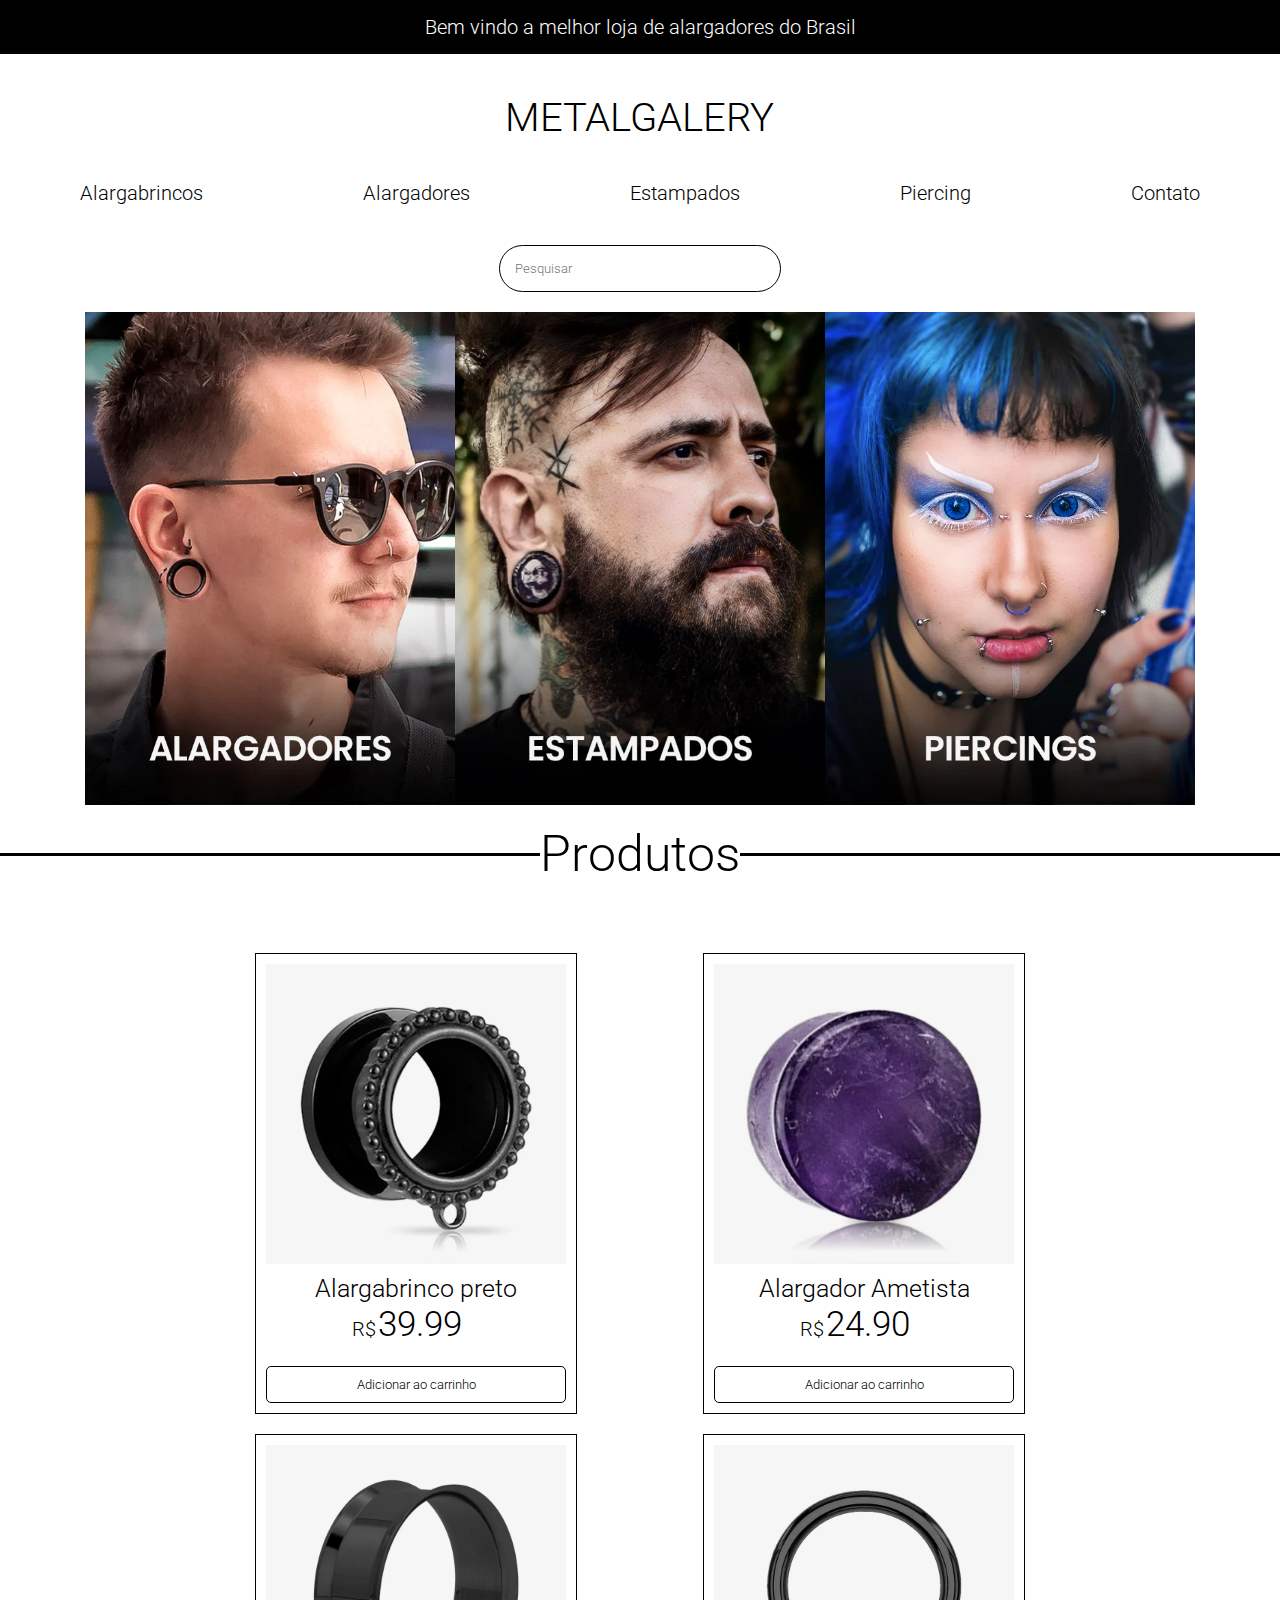
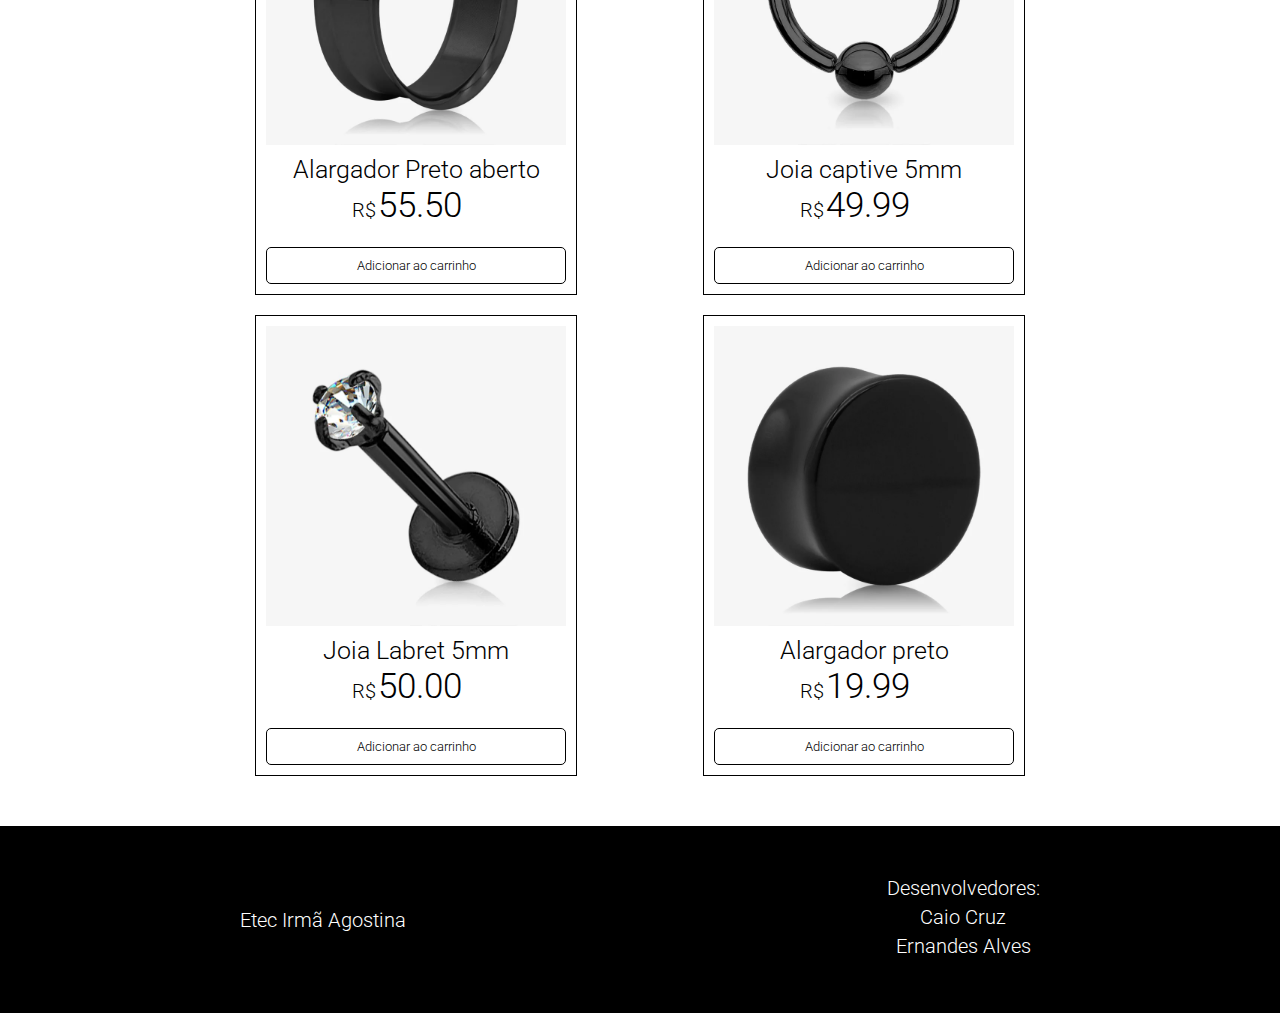
<file: metalgallery/index.html>
<!DOCTYPE html>
<html lang="en">

<head>
    <link rel="stylesheet" href="style.css">
    <link rel="preconnect" href="https://fonts.googleapis.com">
    <link rel="preconnect" href="https://fonts.gstatic.com" crossorigin>
    <link
        href="https://fonts.googleapis.com/css2?family=Roboto:ital,wght@0,100;0,300;0,400;0,500;0,700;0,900;1,100;1,300;1,400;1,500;1,700;1,900&display=swap"
        rel="stylesheet">
    <meta charset="UTF-8">
    <meta name="viewport" content="width=device-width, initial-scale=1.0">
    <title>Caio Cruz</title>
</head>

<body>
    <div class="superinfo">
        <div class="info">
            <span>Bem vindo a melhor loja de alargadores do Brasil</span>
        </div>
    </div>
    <header>
        <div class="link" id="title">
            <h1>METALGALERY</h1>
        </div>
        <div class="link" id="link-list">
            <a href="">Alargabrincos</a>
            <a href="">Alargadores</a>
            <a href="">Estampados</a>
            <a href="">Piercing</a>
            <a href="">Contato</a>
        </div>
        <div class="link" id="search">
            <input type="text" placeholder="Pesquisar">
            <button type="button">Pesquisar</button>
        </div>
        <div id="car" class="car-ico">
            <img src="images/carrinho.png" alt="">
        </div>
    </header>


    <section class="publi">
        <div id="car-aba">
            <div class="car-tittle">
                <h2>Seu Carrinho</h2>
                <p class="fechar">X</p>
            </div>
            <div id="car-list">
                <!-- <div class="item">
                    <div class="item-name">
                        <span class="x">X</span>
                        <p></p>
                    </div>
                    <div><span>R$</span><input class="valor" value="" type="text" disabled></div>
                    <span>QTD:</span><div class="qtd" id="minus">-</div><input class="quantidade" type="number" value="" disabled><div class="qtd" id="plus">+</div>
                </div> -->
            </div>
            <div class="total">
                <span>Total: </span><span class="total-valor"></span>
            </div>
            <button>comprar</button>
        </div>
        <img class="img-mobile1" src="images/introducao/alargabrincos-1.jpg" alt="">
        <img class="img-mobile2" src="images/introducao/alargadores-1.webp" alt="">
        <img class="img-mobile3" src="images/introducao/estampados-1.jpg" alt="">
        <img src="images/introducao/piercings-1.webp" alt="">
    </section>

    <div class="int-shop">
        <div class="line"></div>
        <h1>Produtos</h1>
        <div class="line"></div>
    </div>

    <main>
        <div class="main2">
            <div class="borda">
                <img class="img" src="images/produtos/produto1.webp" alt="">
                <div>
                    <p>Alargabrinco preto</p>
                    <span>R$</span><input class="valor" value="39.99" type="text" disabled>
                </div>
                <button type="button" class="add">Adicionar ao carrinho</button>
            </div>
            <div class="borda">
                <img class="img" src="images/produtos/produto2.webp" alt="">
                <div>
                    <p>Alargador Ametista</p>
                    <span>R$</span><input class="valor" value="24.90" type="text" disabled>
                </div>
                <button type="button" class="add">Adicionar ao carrinho</button>
            </div>
            <div class="borda">
                <img class="img" src="images/produtos/produto3.webp" alt="">
                <div>
                    <p>Alargador Preto aberto</p>
                    <span>R$</span><input class="valor" value="55.50" type="text" disabled>
                </div>
                <button type="button" class="add">Adicionar ao carrinho</button>
            </div>
            <div class="borda">
                <img class="img" src="images/produtos/produto4.webp" alt="">
                <div>
                    <p>Joia captive 5mm</p>
                    <span>R$</span><input class="valor" value="49.99" type="text" disabled>
                </div>
                <button type="button" class="add">Adicionar ao carrinho</button>
            </div>
            <div class="borda">
                <img class="img" src="images/produtos/produto5.webp" alt="">
                <div>
                    <p>Joia Labret 5mm</p>
                    <span>R$</span><input class="valor" value="50.00" type="text" disabled>
                </div>
                <button type="button" class="add">Adicionar ao carrinho</button>
            </div>
            <div class="borda">
                <img class="img" src="images/produtos/produto6.webp" alt="">
                <div>
                    <p>Alargador preto</p>
                    <span>R$</span><input class="valor" value="19.99" type="text" disabled>
                </div>
                <button type="button" class="add">Adicionar ao carrinho</button>
            </div>
        </div>

    </main>

    <footer>
        <span>Etec Irmã Agostina</span>
        <div>
            <p>Desenvolvedores:</p>
            <a href="portifolio-caio/index.html">Caio Cruz</a>
            <a href="portfolio-ernandes/Portfolio.html">Ernandes Alves</a>
        </div>
    </footer>
    <script src="script.js"></script>
</body>

</html>
</file>
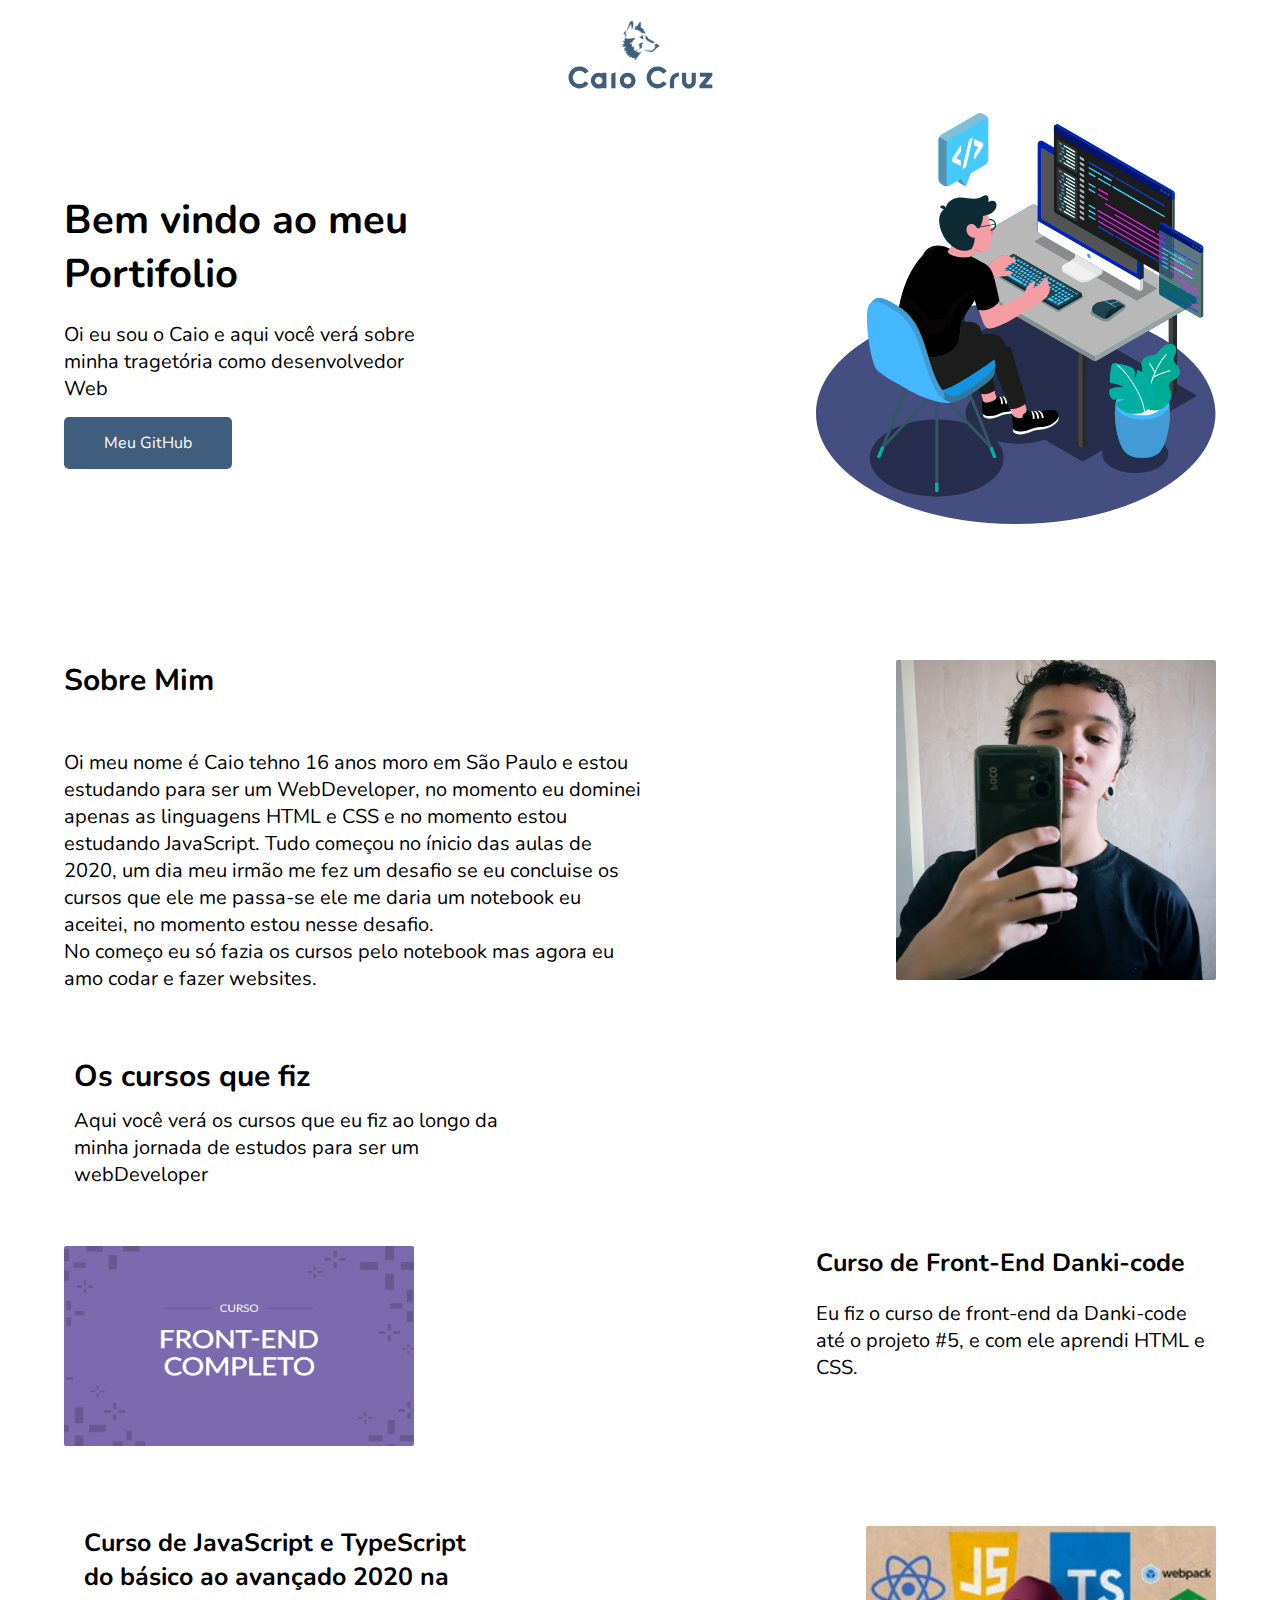
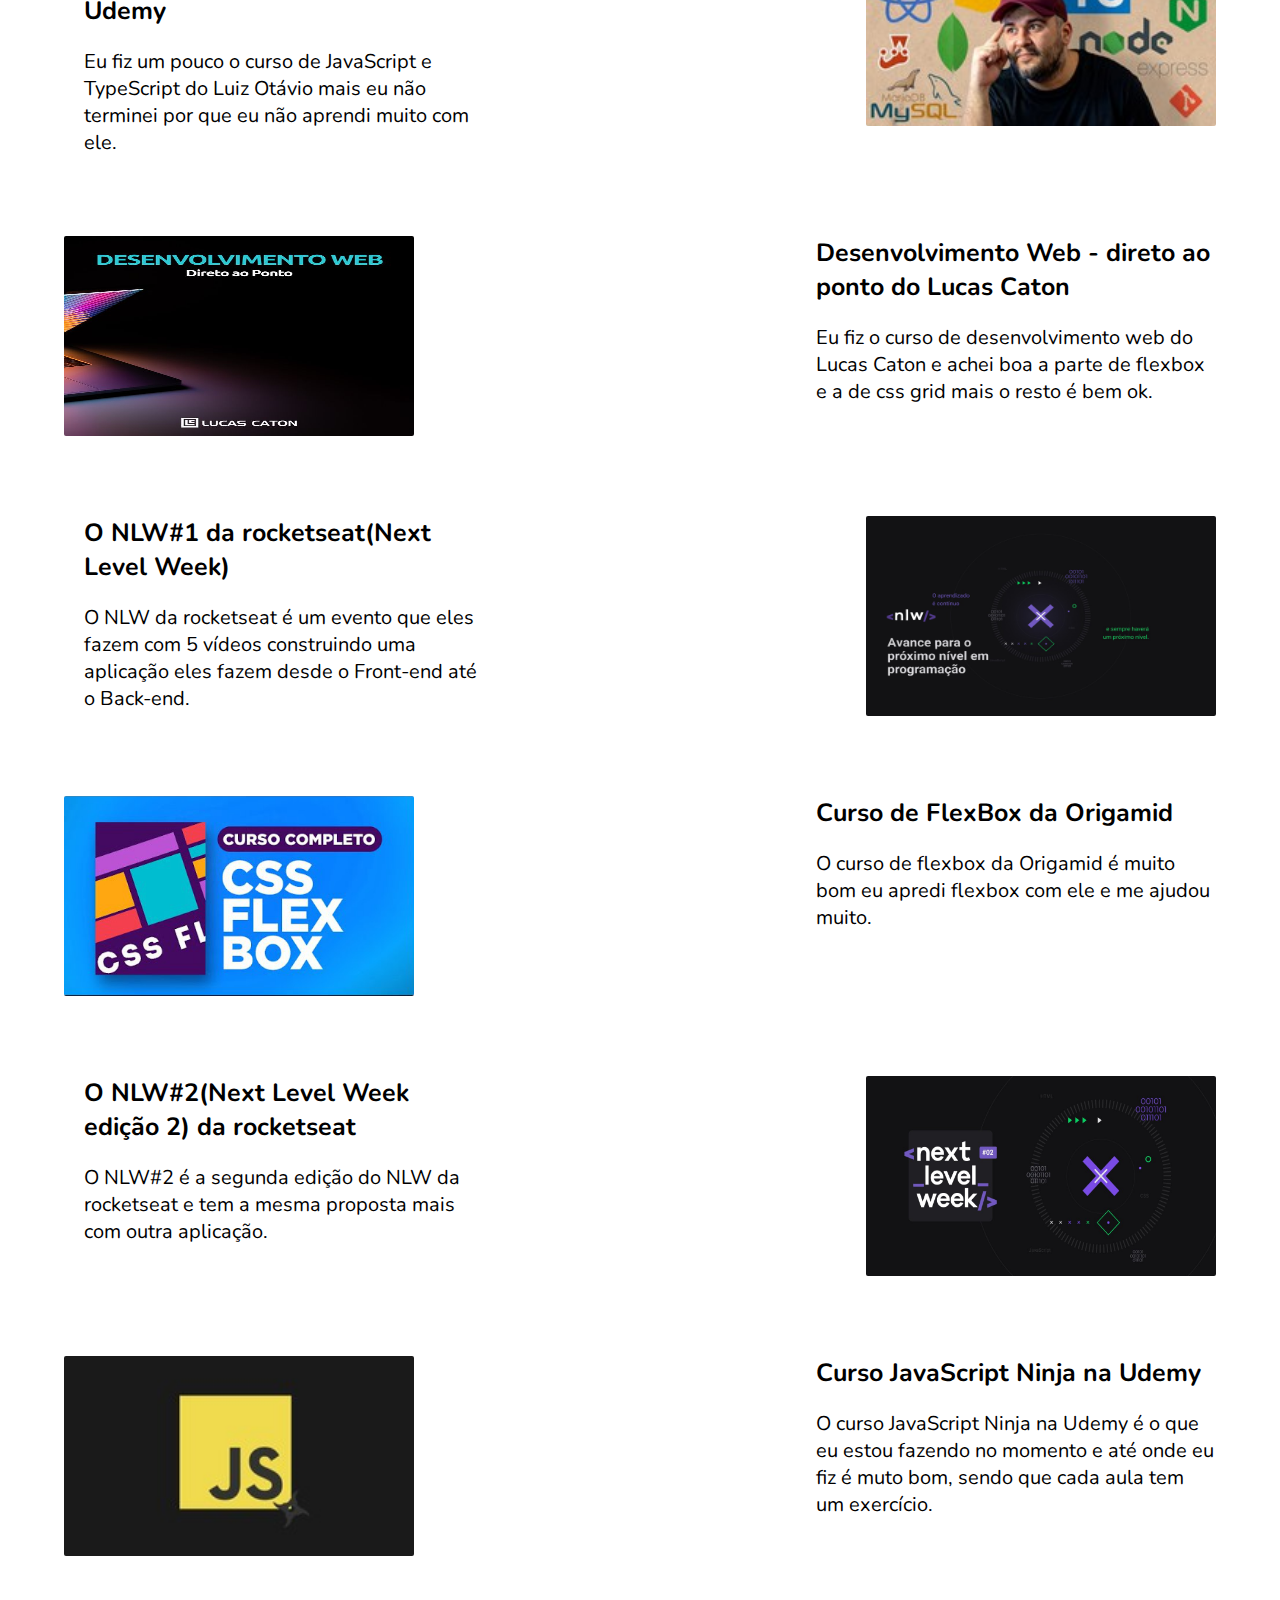
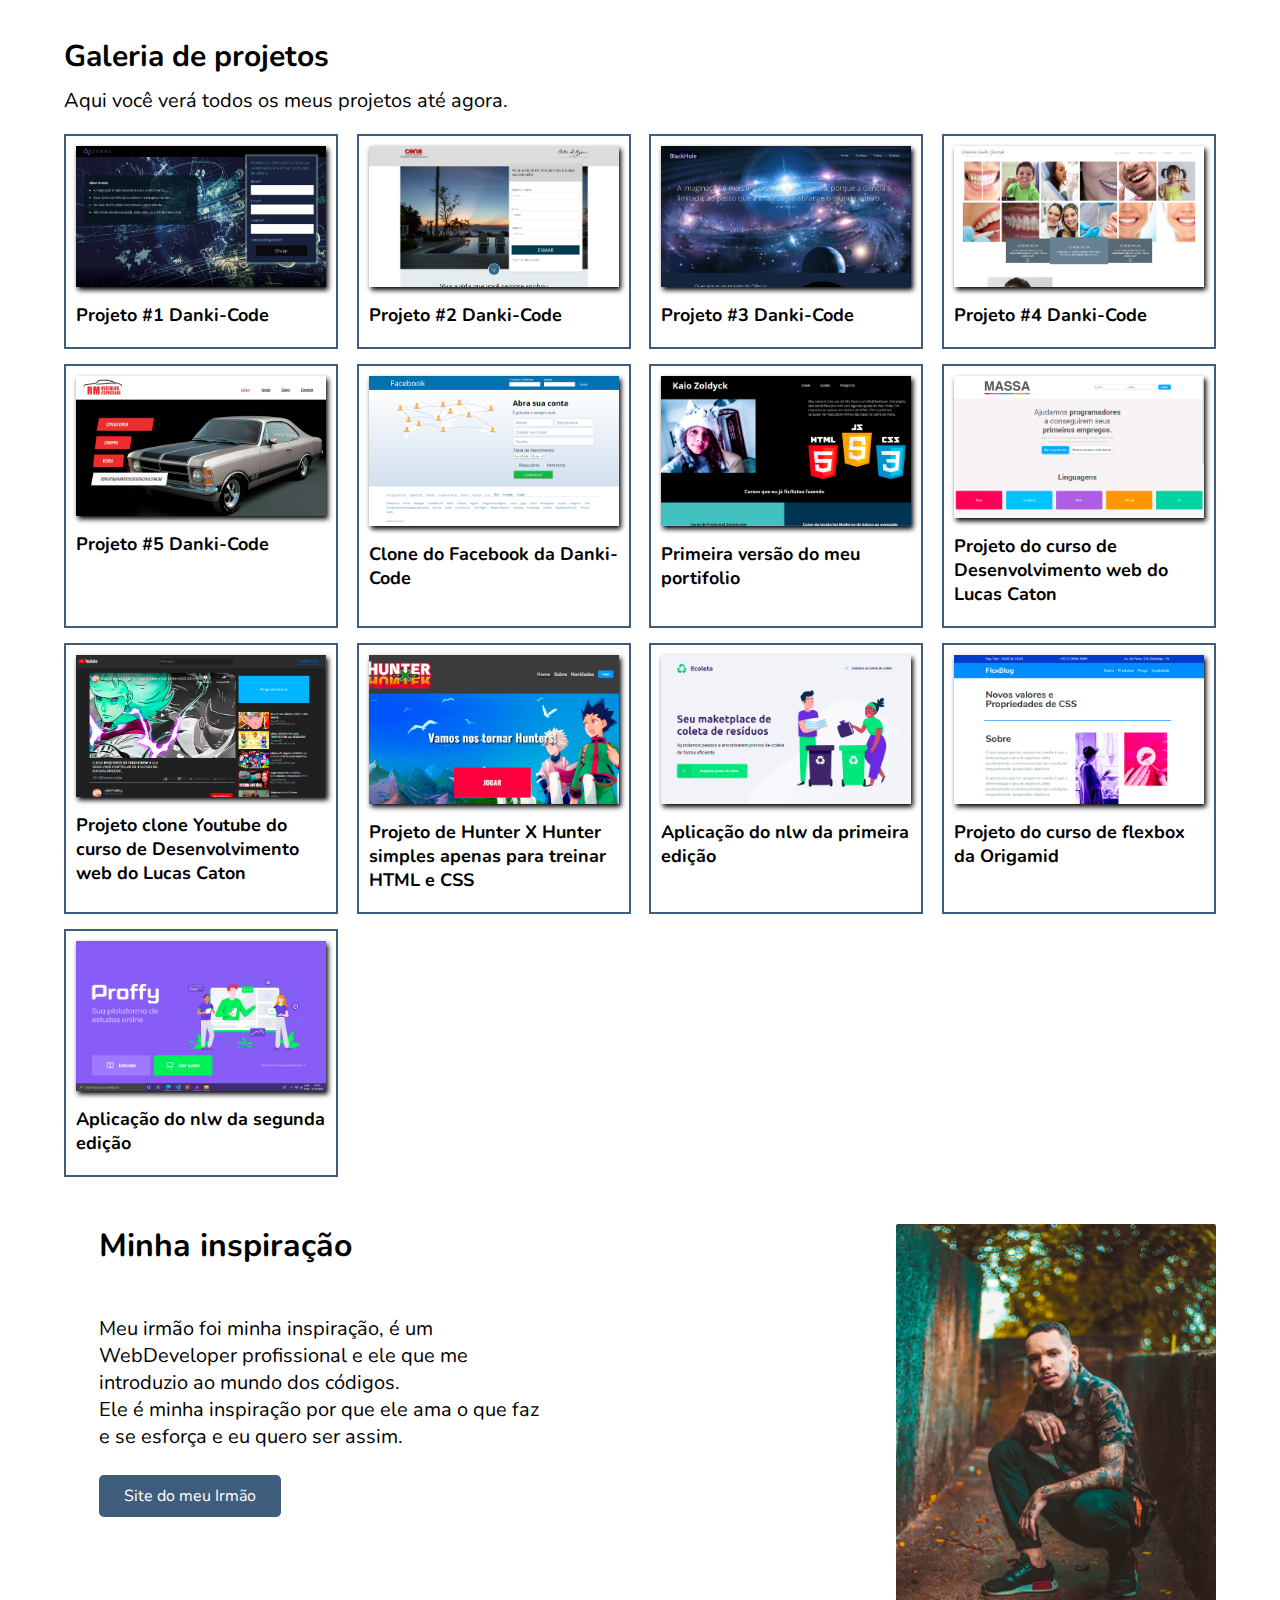
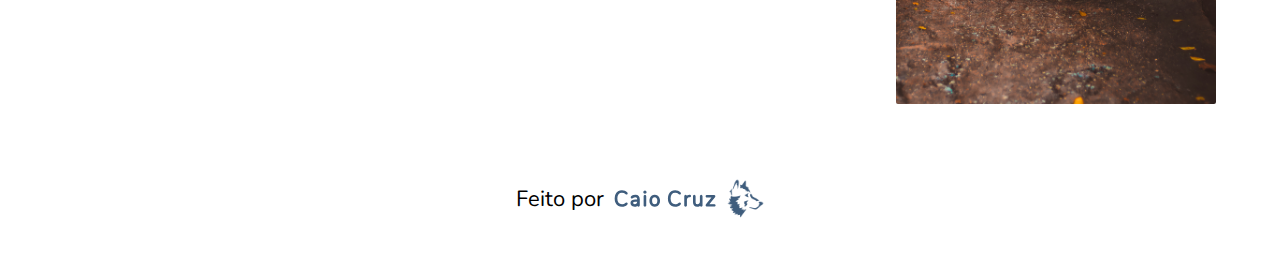
<file: metalgallery/portifolio-caio/index.html>
<!DOCTYPE html>
<html lang="pt-BR">
<head>
    <meta charset="UTF-8">
    <meta name="viewport" content="width=device-width, initial-scale=1.0">
    <meta name="author" content="Caio Cruz">
    <meta name="description" content="Página Portifolio do WebDeveloper Caio">
    <link href="https://fonts.googleapis.com/css2?family=Nunito:wght@300;400;700&display=swap" rel="stylesheet">
    <link rel="shortcut icon" href="images/tab-icon.svg" type="image/x-icon">
    <link rel="shortcut icon" type="image-x/png" href="imagens/icon.ico">
    <link rel="stylesheet" href="css/style.css">
    <title>Caio Cruz - Home</title>
</head>
<body>
    <div class="container">
        <header>
            <img class="logo" src="images/logo.svg" alt="logo Caio Cruz">
        </header>
        <main>

            <section id="home">
                <div class="presentation">
                        <h1>Bem vindo ao meu Portifolio</h1>
                        <p>Oi eu sou o Caio e aqui você verá sobre minha tragetória como desenvolvedor Web</p>
                        <a href="https://www.github.com/caio-gabriel-cruz" target="__blank">Meu GitHub</a>
                </div><!--presentation-->

                <img src="images/presentation-wallpaper.svg" alt="imagem de apresentação">
            </section><!--home-->



            <section id="about">
                <div class="introduction">
                    <div class="text-about">
                        <h1 class="title-about">Sobre Mim</h1>
                        <p>
                            Oi meu nome é Caio tehno 16 anos moro em São Paulo e estou estudando para ser um WebDeveloper, no momento eu dominei apenas as linguagens HTML e CSS e no momento estou estudando JavaScript. Tudo começou no ínicio das aulas de 2020, um dia meu irmão me fez um desafio se eu concluise os cursos que ele me passa-se ele me daria um notebook eu aceitei, no momento estou nesse desafio.
                            <br>
                            No começo eu só fazia os cursos pelo notebook mas agora eu amo codar e fazer websites.
                        </p>
                    </div><!--text-about-->
                    <img src="images/perfil.jpg" alt="imagem do Caio">
                </div><!--introduction-->
                
                <div class="introduction-courses">
                    <h1>Os cursos que fiz</h1>
                    <p>Aqui você verá os cursos que eu fiz ao longo da minha jornada de estudos para ser um webDeveloper</p>
                </div><!--introduction-courses-->

                <div class="courses">
                    <div class="card">
                        <img src="images/collection-img-courses/front-end-danki.png" alt="imagem do curso de front-end da danki code">
                        <div class="card-name">
                            <h1>Curso de Front-End Danki-code</h1>
                            <p>Eu fiz o curso de front-end da Danki-code até o projeto #5, e com ele aprendi HTML e CSS.</p>
                        </div><!--card-name-->
                    </div><!--card-->
        
                    <div class="card">
                        <img src="images/collection-img-courses/javascript-luiz.jpg" alt="imagem do curso de JavaScript e TypeScript na Udemy">
                        <div class="card-name">
                            <h1>Curso de JavaScript e TypeScript do básico ao avançado 2020 na Udemy</h1>
                            <p>Eu fiz um pouco o curso de JavaScript e TypeScript do Luiz Otávio mais eu não terminei por que eu não aprendi muito com ele.</p>
                        </div><!--card-name-->
                    </div><!--card-->
                    
                    <div class="card">
                        <img src="images/collection-img-courses/desenvolvimento-caton.jpg" alt="imagem do curso de Desenvolvimento Web - direto ao ponto do lucas caton">
                        <div class="card-name">
                            <h1>Desenvolvimento Web - direto ao ponto do Lucas Caton</h1>
                            <p>Eu fiz o curso de desenvolvimento web do Lucas Caton e achei boa a parte de flexbox e a de css grid mais o resto é bem ok.</p>
                        </div><!--card-name-->
                    </div><!--card-->
                    
                    <div class="card">
                        <img src="images/collection-img-courses/nlw-1.jpg" alt="imagem do NLW#1 da rocketseat">
                        <div class="card-name">
                            <h1>O NLW#1 da rocketseat(Next Level Week)</h1>
                            <p>O NLW da rocketseat é um evento que eles fazem com 5 vídeos construindo uma aplicação eles fazem desde o Front-end até o Back-end.</p>
                        </div><!--card-name-->
                    </div><!--card-->
                    
                    <div class="card">
                        <img src="images/collection-img-courses/origamid-flex.jpg" alt="imagem do curso de fornt-end da danki code">
                        <div class="card-name">
                            <h1>Curso de FlexBox da Origamid</h1>
                            <p>O curso de flexbox da Origamid é muito bom eu apredi flexbox com ele e me ajudou muito.</p>
                        </div><!--card-name-->
                    </div><!--card-->
                    
                    <div class="card">
                        <img src="images/collection-img-courses/nlw-2.jpg" alt="imagem do NLW#2 da rocketseat">
                        <div class="card-name">
                            <h1>O NLW#2(Next Level Week edição 2) da rocketseat</h1>
                            <p>O NLW#2 é a segunda edição do NLW da rocketseat e tem a mesma proposta mais com outra aplicação.</p>
                        </div><!--card-name-->
                    </div><!--card-->
                    
                    <div class="card">
                        <img src="images/collection-img-courses/javascript-ninja.jpg" alt="imagem do curso javascript ninja na Udemy">
                        <div class="card-name">
                            <h1>Curso JavaScript Ninja na Udemy</h1>
                            <p>O curso JavaScript Ninja na Udemy é o que eu estou fazendo no momento e até onde eu fiz é muto bom, sendo que cada aula tem um exercício.</p>
                        </div><!--card-name-->
                    </div><!--card-->
                    

                </div><!--courses-->

            </section><!--about-->


            
            <section id="projects-gallery">
                <div class="introduction-of-the-project-gallery">
                    <h1>Galeria de projetos</h1>
    
                    <p>Aqui você verá todos os meus projetos até agora.</p>
                </div><!--introduction-of-the-project-gallery-->

                <div class="collection-projects">

                    <div class="card">
                        <a href="http://zebre.netlify.com"><img src="images/colletion-img-projects/first-project.png" alt="imagem do primeiro projeto principal da danki-code"></a>
                        <h1>Projeto #1 Danki-Code</h1>
                    </div><!--card-->

                    <div class="card">
                        <a href="http://cena.netlify.com"><img src="images/colletion-img-projects/second-project.png" alt="imagem do segundo projeto principal da danki-code"></a>
                        <h1>Projeto #2 Danki-Code</h1>
                    </div><!--card-->
                    
                    <div class="card">
                        <a href="http://blackhole-dev.netlify.com"><img src="images/colletion-img-projects/third-project.png" alt="imagem do terceiro projeto principal da danki-code"></a>
                        <h1>Projeto #3 Danki-Code</h1>
                    </div><!--card-->
                    
                    <div class="card">
                        <a href="http://dentista-dev.netlify.com"><img src="images/colletion-img-projects/fourth-project.png" alt="imagem do quarto projeto principal da danki-code"></a>
                        <h1>Projeto #4 Danki-Code</h1>
                    </div><!--card-->
                    
                    <div class="card">
                        <a href="http://rmveiculos.netlify.com"><img src="images/colletion-img-projects/fifth-project.png" alt="imagem do quinto projeto principal da danki-code"></a>
                        <h1>Projeto #5 Danki-Code</h1>
                    </div><!--card-->
                    
                    <div class="card">
                        <a href="http://clone-facebookweb.netlify.com"><img src="images/colletion-img-projects/clone-facebook.png" alt="imagem do projeto clone facebook da danki-code"></a>
                        <h1>Clone do Facebook da Danki-Code</h1>
                    </div><!--card-->
                    
                    <div class="card">
                        <a href="http://caiogabriel.netlify.com"><img src="images/colletion-img-projects/project-portifolio1.png" alt="imagem da primeira versão do portifolio"></a>
                        <h1>Primeira versão do meu portifolio</h1>
                    </div><!--card-->

                    <div class="card">
                        <a href="http://massaweb.netlify.com"><img src="images/colletion-img-projects/project-massa.png" alt="imagem do projeto do curso de Desenvolvimento web do Lucas Caton"></a>
                        <h1>Projeto do curso de Desenvolvimento web do Lucas Caton</h1>
                    </div><!--card-->
                    
                    <div class="card">
                        <a href="http://clone-youtubeweb.netlify.com"><img src="images/colletion-img-projects/clone-youtube.png" alt="imagem do projeto clone Youtube do curso de Desenvolvimento web do Lucas Caton"></a>
                        <h1>Projeto clone Youtube do curso de Desenvolvimento web do Lucas Caton</h1>
                    </div><!--card-->

                    <div class="card">
                        <a href="http://hunterxhunteronline.netlify.com"><img src="images/colletion-img-projects/project-hunter.png" alt="imagem da aplicação Segunda edição do NLW"></a>
                        <h1>Projeto de Hunter X Hunter simples apenas para treinar HTML e CSS</h1>
                    </div><!--card-->

                    <div class="card">
                        <a href=""><img src="images/colletion-img-projects/project-nlw1.png" alt="imagem da aplicação Primeira edição do NLW"></a>
                        <h1>Aplicação do nlw da primeira edição</h1>
                    </div><!--card-->

                    <div class="card">
                        <a href="http://flex-blogweb.netlify.com"><img src="images/colletion-img-projects/project-flexblog.png" alt="imagem do Projeto curso de flexbox da Origamid"></a>
                        <h1>Projeto do curso de flexbox da Origamid</h1>
                    </div><!--card-->

                    <div class="card">
                        <a href=""><img src="images/colletion-img-projects/project-nlw2.png" alt="imagem da aplicação Segunda edição do NLW"></a>
                        <h1>Aplicação do nlw da segunda edição</h1>
                    </div><!--card-->
                  


                </div><!--collection-projects-->

            </section><!--projects-gallery-->



            <section id="inspiration">
                <div class="content-inspiration">
                    <img src="images/inspiration-img.jpg" alt="imagem do meu irmão">
                    <div class="text-inpiration">
                        <h1>Minha inspiração</h1>
                        <p>
                            Meu irmão foi minha inspiração, é um WebDeveloper profissional e ele que me introduzio ao mundo dos códigos.
                            <br>
                            Ele é minha inspiração por que ele ama o que faz e se esforça e eu quero ser assim.
                        </p>

                        <a href="https://alisonsouza.vercel.app/">Site do meu Irmão</a>
                    </div>
                </div><!--content-inspiration-->
            </section><!--inspiration-->
            

            <section id="inspiration2">
                    <div class="text-inpiration2">
                        <h1>Minha inspiração</h1>
                        <img src="images/inspiration-img.jpg" alt="imagem do meu irmão">
                        
                    </div><!--text-inspiration2-->
                    <div class="collection-button">
                        <p>
                            Meu irmão foi minha inspiração, é um WebDeveloper profissional e ele que me introduziu ao mundo dos códigos.
                            <br>
                            Ele é minha inspiração por que ele ama o que faz e se esforça e eu quero ser assim.
                        </p>
                        <a href="https://alisonsouza.vercel.app/" target="__blank">Site do meu Irmão</a>
                    </div><!--collection-button-->
            </section><!--inspiration2-->


            <footer>
                <p>Feito por <img src="images/logo-footer.svg" alt="Caio Cruz"></p>
            </footer>
        </main><!--home-->
    </div><!--container-->
</body>
</html>
</file>
<file: metalgallery/style.css>
*{
    margin: 0;
    font-family: "Roboto", sans-serif;
    font-weight: 300;
    font-style: normal;
}

.superinfo{
    width: 100%;
    background-color: black;
    align-items: center;
    display: flex;
    justify-content: center;
}

.superinfo .info{
    padding: 15px;
    color: white;
}

header{
    display: flex;
    justify-content: space-between;
    width: 100%;
    align-items: center;
}

#search{
    display: flex;
    justify-content: center;
    align-items: center;
}

#search input{
    width: 250px;
    padding: 15px;
    border-radius: 200px;
    border: 1px solid black;
}

#search button{
    margin-left: 5px;
    border: 1px solid black;
    background-color: white;
    color: black;
    padding: 10px 20px;
    border-radius: 8px;

}

#search button:hover{
    transition: 0.3s;
    color: white;
    padding: 12px 25px;
    background-color: black;
}

.link{
    margin-top: 40px;
    font-size: 20px;
    display: flex;
    justify-content: space-around;
    width: 33.3%;
    max-width: 33.3%;
}

#tittle{
    font-size: 20px;
    display: flex;
    justify-content: space-around;
    width: 33.3%;     
}

#link-list{
    align-items: center;
}

#link-list a{
    color: black;
    border-radius: 8px;
    margin: 0 1 0px;
}

#link-list a:hover{
    transition: 0.5s;
    border: 1px solid black;
    padding: 8px 15px;
}

#usu img{
    cursor: pointer;
    width: 50px;
    height: 50px;
}

#usu{
    justify-content: center;
    align-items: center;
}

#car-aba{
    display: none;
    flex-direction: column;
    position: fixed;
    align-items: center;
    background-color: white;
    border-radius: 10px;
    box-shadow: 20px -10px 50px rgb(0, 0, 0);
    color: black;
    width: 400px;
    height: 400px;
}

#car-aba .car-tittle{
    width: 100%;
    display: flex;
    justify-content: space-between;
    align-items: center;
    margin-top: 20px;
}

#car-aba h2{
    margin: 0 20px;
}

#car-aba p{
    margin-right: 20px;
    font-size: 15px;
    cursor: pointer;
    border-radius: 100%;
    padding: 4px 8px;
}

#car-aba .fechar:hover{
    transition: 0.3s;
    background-color: #F58BB8;
}

#car-aba .item{
    padding: 10px;
    display: flex;
    justify-content: space-between;
    align-items: center;
    font-size: 20px;
}

#car-aba .item .item-name{
    display: flex;
    align-items: center;
    margin-right: 10px;
}

#car-aba .item div span{
    font-size: 12px;
    margin: 0;
}
    
#car-aba input{
    /* border: none; */
    text-decoration: none;
    background: none;
    color: black;
    font-size: 20px;
}

#car-aba .item .qtd{
    width: 15px;
    height: 26px;
    display: flex;
    justify-content: center;
    align-items: center;
    border: 1px solid black;
    font-size: 15px;
    color: black;
    cursor: pointer;
}

#car-aba .item .qtd:hover{
    transition: 0.3s;
    background-color: black;
    color: white;
}

#car-aba .item span{
    margin-right: 10px;
}

#car-aba .item .total{
    font-size: 15px;
}

#car-aba .item .delete{
    width: 15px;
    height: 15px;
    background-color: #F58BB8 ;
    display: flex;
    justify-content: center;
    align-items: center;
    border-radius: 100%;
    font-size: 10px;
    color: black;
    cursor: pointer;
}

#car-aba .item .delete:hover{
    transition: 0.3s;
    background-color: #EA74A6;
}

#car-aba button{
    margin-top: 20px;
    width: 100px;
    border: 1px solid black;
    background-color: white;
    color: black;
    padding: 10px 20px;
    border-radius: 8px;
}

#car-aba button:hover{
    transition: 0.3s;
    color: white;
    padding: 12px 25px;
    background-color: black;
}

.publi{
    max-width: 100%;
    width: 100%;
    display: flex;
    justify-content: center;
    margin-top: 20px;
}

.publi img{
    width: 370px;
}

.int-shop{
    margin: 20px 0;
    margin-bottom: 50px;
    display: flex;
    justify-content: space-around;
    align-items: center;
}

.int-shop .line{
    width: 600px;
    height: 3px;
    background-color: black;
}

.int-shop h1{
    font-size: 50px;
}

a{
    text-decoration: none;
}

#car{
    display: none;
    border-radius: 5px;
    padding: 15px;
    background-color: white;
    position: fixed;
    top: 80%;
    left: 90%;
    box-shadow: 6px 6px 6px rgb(179, 179, 179);
    cursor: pointer;
}

#car img{
    width: 70px;
    height: 70px;
}

main{
    max-width: 100%;
    display: flex;
    flex-wrap: wrap;
    justify-content: center;
    margin-bottom: 50px;
}

.main2{
    max-width: 70%;
    display: flex;
    flex-wrap: wrap;
    justify-content: space-around;
}

.borda{
    display: flex;
    flex-direction: column;
    max-width: 500px;
    padding: 10px;
    border: 1px solid black;
    justify-content: center;
    text-align: center;
    margin-top: 20px;
}

.borda p{
    font-size: 25px;
}

.img{
    width: 300px;
    background-color: black;
    height: 300px;
    margin-bottom: 10px;
}

span{
    font-size: 20px;
}

.valor{
    border: 0;
    background: none;
    color: black;
    font-size: 35px;
    width: 100px;
}

.add{
    margin-top: 20px;
    border: 1px solid black;
    border-radius: 5px;
    background-color: white;
    color: black;
    padding: 10px 15px;
}

.add:hover{
    transition: 0.5s;
    background-color: black;
    color: white;
}

#valor{
    border: none;
    font-size: 30px;
    background-color: white;
    width: 80px;
}

footer{
    width: 100%;
    background-color: black;
    padding: 50px 0;
    display: flex;
    justify-content: space-around;
    align-items: center;
}

footer div{
    display: flex;
    flex-direction: column;
    justify-content: center;
    align-items: center;
}

footer span{
    font-size: 20px;
    color: white;
}

footer div a, footer div p{
    margin-bottom: 5px;
    text-decoration: none;
    font-size: 20px;
    color: white;
    border-radius: 8px;
}

footer div a:hover{
    transition: 0.8s;
    color: black;
    background-color: white;
    border: 1px solid black;
    padding: 8px 16px;
}

/* responsive */

@media screen and (max-width: 1440px) {
    header{
        flex-direction: column;
    }

    #link-list{
        max-width: 100%;
        width: 100%;
        display: flex;
        justify-content: space-around;
    }

     #search button{
        display: none;
     }

     .img-mobile1{
        display: none;
     }
}

@media screen and (max-width: 1000px) {
    .img-mobile2{
        display: none;
     }
     #car{
        left: 80%;
     }
}

@media screen and (max-width: 600px) {
    .img-mobile3{
        display: none;
     }
}

/* .item{
    background-color: red;
    border: 1px solid black;
    width: 50px;
    height: 50px;
} */
</file>
<file: metalgallery/portifolio-caio/css/style.css>
/* reset css */

* {
  margin: 0;
  padding: 0;
  box-sizing: border-box;
}

:root {
  --link-menu: #3f5d7d;
  --link-hover: #1293e3;
  --button: #3f5d7d;
  --button-hover: #1293e3;
}

html,
body {
  height: 100%;
  font-family: "Nunito", sans-serif;
}

.container {
  max-width: 1200px;
  margin: 0 auto;
}

/*  */

/* header */

header {
  padding: 20px 2%;
  display: flex;
  align-items: center;
  justify-content: center;
}

header .logo {
  width: 150px;
}

/*  */

/* section Home */

main #home {
  display: flex;
  justify-content: space-between;
  margin: 0 2%;
}

main #home .presentation {
  display: flex;
  flex-direction: column;
  align-items: flex-start;
  flex: 0.5;
}

main #home .presentation h1 {
  margin-top: 5rem;
  margin-bottom: 20px;
  font-size: 40px;
}

main #home .presentation p {
  margin-bottom: 15px;
  max-width: 550px;
  font-size: 20px;
}

main #home .presentation a {
  text-decoration: none;
  color: white;
  background-color: var(--button);
  padding: 15px 40px;
  border-radius: 5px;
  transition: 0.8s;
}

main #home .presentation a:hover {
  background-color: var(--button-hover);
}

main #home img {
  width: 400px;
}

/*  */

/* section about */

h1.title-about {
  text-align: center;
  margin-bottom: 3rem;
  font-size: 30px;
}

main #about {
  display: flex;
  justify-content: space-around;
  flex-direction: column;
  margin-top: 8.5rem;
  margin-right: 2%;
  margin-left: 2%;
}

main #about .introduction {
  display: flex;
  align-items: flex-start;
  flex-direction: row;
  justify-content: space-between;
  margin-bottom: 3rem;
}

main #about .introduction p {
  width: 70%;
  font-size: 20px;
  margin-bottom: 1rem;
  margin-right: 15px;
}

main #about .introduction img {
  width: 20rem;
  border-radius: 2px;
}

main #about .introduction .text-about {
  display: flex;
  flex-direction: column;
  align-items: flex-start;
}

main #about .introduction-courses {
  margin-left: 10px;
  display: flex;
  flex-direction: column;
  align-items: flex-start;
}

main #about .introduction-courses h1 {
  font-size: 30px;
}

main #about .introduction-courses p {
  max-width: 450px;
  margin-top: 10px;
  margin-bottom: 10px;
  font-size: 20px;
}

main #about .courses {
  display: flex;
  flex-wrap: wrap;
  justify-content: space-between;
  flex-direction: column;
  margin-top: 3rem;
}

main #about .courses .card {
  display: flex;
  justify-content: space-between;
  flex-direction: row-reverse;
  margin-bottom: 5rem;
  min-height: 200px;
}

main #about .courses .card:nth-of-type(2n - 1) {
  flex-direction: row;
}

main #about .courses .card img {
  max-width: 350px;
  width: 100%;
  height: 200px;
  border-radius: 2px;
}

main #about .courses .card .card-name {
  display: flex;
  flex-direction: column;
  max-width: 400px;
  margin-left: 20px;
}

main #about .courses .card .card-name h1 {
  font-size: 25px;
}

main #about .courses .card .card-name p {
  font-size: 20px;
  margin-top: 20px;
}

/*  */

/* section projects-gallery */

main #projects-gallery {
  margin-right: 2%;
  margin-left: 2%;
  margin-bottom: 20px;
}

main #projects-gallery .introduction-of-the-project-gallery {
  margin-bottom: 20px;
}

main #projects-gallery .introduction-of-the-project-gallery h1 {
  font-size: 30px;
  margin-bottom: 10px;
}

main #projects-gallery .introduction-of-the-project-gallery p {
  font-size: 20px;
}

main #projects-gallery .collection-projects {
  display: flex;
  justify-content: space-between;
  flex-wrap: wrap;
}

main #projects-gallery .collection-projects .card {
  border: 2px solid #3f5d7d;
  padding: 10px;
  margin-bottom: 15px;
  width: 274px;
}

main #projects-gallery .collection-projects .card img {
  max-width: 250px;
  box-shadow: 2px 3px 5px #000;
}

main #projects-gallery .collection-projects .card h1 {
  font-size: 18px;
  padding: 10px 0;
}

/*  */

/* section inspiration */

main #inspiration {
  margin-top: 2rem;
  margin-left: 2%;
  margin-right: 2%;
}

main #inspiration img {
  width: 20rem;
  border-radius: 2px;
}

main #inspiration .content-inspiration {
  display: flex;
  justify-content: space-between;
  align-items: flex-start;
  flex-direction: row-reverse;
}

main #inspiration .content-inspiration .text-inpiration {
  display: flex;
  flex-direction: column;
  align-items: flex-start;
  margin-left: 35px;
}

main #inspiration .content-inspiration .text-inpiration h1 {
  text-align: left;
  margin-bottom: 3rem;
}

main #inspiration .content-inspiration .text-inpiration p {
  max-width: 450px;
  font-size: 20px;
}

main #inspiration .content-inspiration .text-inpiration a {
  text-decoration: none;
  padding: 10px 25px;
  background-color: var(--button);
  color: white;
  border-radius: 5px;
  margin-top: 25px;
  transition: 0.8s;
}

main #inspiration .content-inspiration .text-inpiration a:hover {
  background-color: var(--button-hover);
}

main #inspiration2 {
  display: flex;
  flex-direction: column;
  align-items: center;
  display: none;
  margin-top: 15rem;
  margin-right: 2%;
  margin-left: 2%;
}

main #inspiration2 img {
  width: 15rem;
  border-radius: 2px;
}

main #inspiration2 .text-inpiration2 {
  display: flex;
  flex-direction: column;
  align-items: center;
  margin-left: 35px;
}

main #inspiration2 .text-inpiration2 h1 {
  text-align: center;
  margin-bottom: 3rem;
}

main #inspiration2 p {
  max-width: 450px;
  text-align: center;
  font-size: 20px;
  margin-bottom: 30px;
}

main #inspiration2 a {
  text-decoration: none;
  padding: 10px 25px;
  background-color: var(--button);
  color: white;
  border-radius: 5px;
  margin-top: 25px;
  transition: 0.8s;
}

main #inspiration2 .collection-button {
  display: flex;
  flex-direction: column;
  align-items: center;
  margin-top: 20px;
}

main #inspiration2 a:hover {
  background-color: var(--button-hover);
}

/*  */

/* footer */

footer {
  display: flex;
  justify-content: center;
  align-items: center;
  padding: 50px 0;
  margin-top: 25px;
}

footer p {
  display: flex;
  align-items: center;
  font-size: 22px;
}

footer p img {
  width: 150px;
  margin-left: 10px;
}

/*  */

/* Responsive */

@media screen and (max-width: 875px) {
  header {
    padding: 5px 2% 20px 2%;
  }

  main #home {
    flex-direction: column;
    justify-content: center;
    align-items: center;
  }

  main #home .presentation {
    align-items: center;
    margin-bottom: 5rem;
    text-align: center;
  }

  main #home img {
    width: 300px;
  }

  main #about .courses .card:nth-of-type(2n - 1) {
    flex-direction: column;
  }

  main #about .courses {
    align-items: center;
  }

  main #about .courses .card {
    flex-direction: column;
    max-width: 250px;
    margin-bottom: 15px;
  }

  main #about .courses .card img {
    height: 150px;
    margin-bottom: 10px;
  }

  main #inspiration {
    margin-top: 50rem;
    display: none;
  }

  main #inspiration2 {
    display: block;
  }

  main #about .introduction {
    flex-direction: column;
    align-items: center;
  }

  main #about .introduction .text-about {
    align-items: center;
  }

  main #projects-gallery {
    margin-top: 10rem;
  }

  main #projects-gallery .collection-projects {
    justify-content: center;
  }

  main #projects-gallery .collection-projects .card {
    margin-right: 10px;
    margin-left: 10px;
  }
}

@media screen and (max-width: 345px) {
  main #about .introduction img {
    width: 15rem;
  }
}

/*  */
</file>
